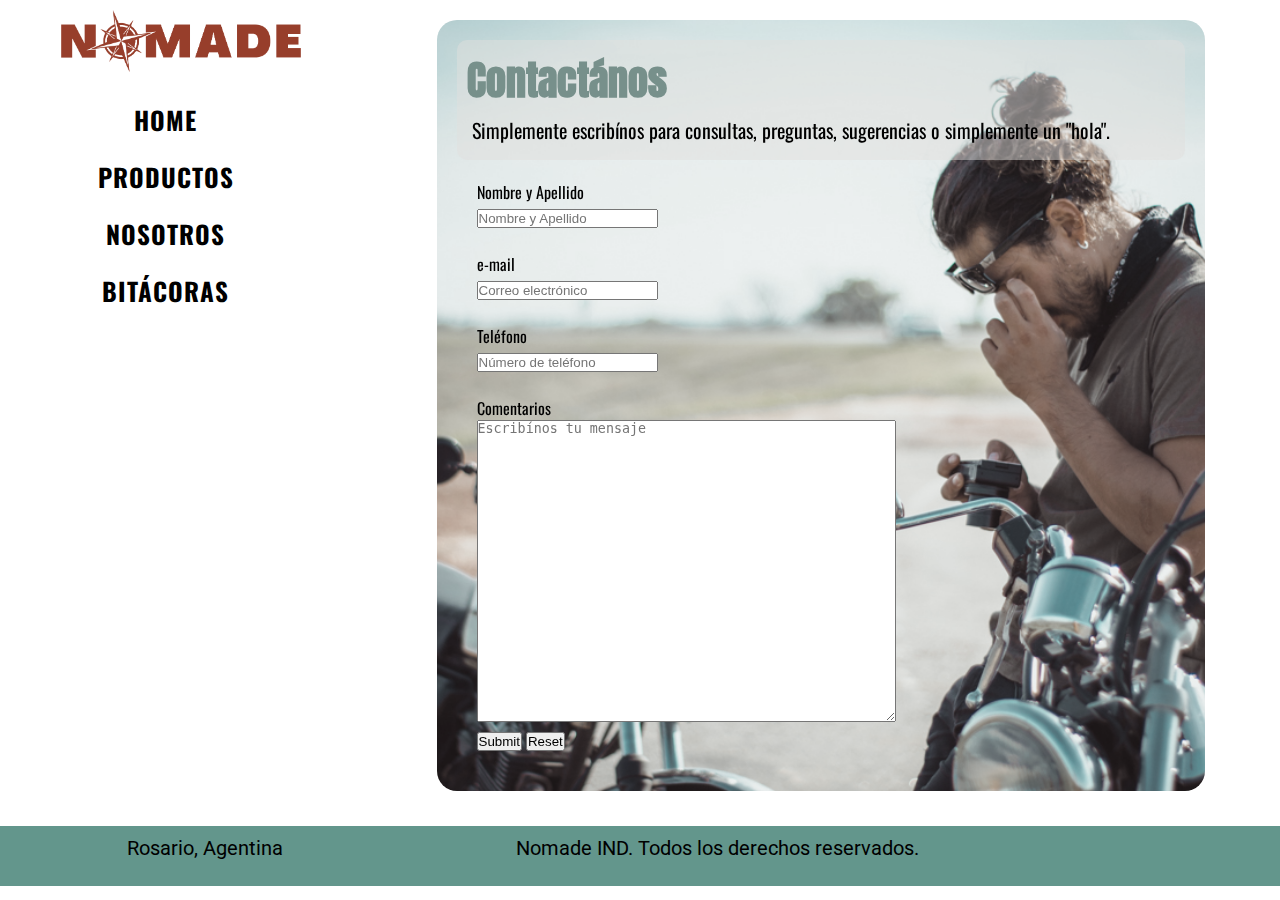
<file: page/contacto.html>
<!DOCTYPE html>
<html lang="en">

<head>
    <meta charset="UTF-8">
    <meta http-equiv="X-UA-Compatible" content="IE=edge">
    <meta name="viewport" content="width=device-width, initial-scale=1.0">
    
    <link rel="shortcut icon" href="../Img/logoBrujula.png" type="image/x-icon">
    <link rel="stylesheet" href="contacto.css">
    <link rel="stylesheet" href="https://cdnjs.cloudflare.com/ajax/libs/font-awesome/6.2.0/css/all.min.css"
        integrity="sha512-xh6O/CkQoPOWDdYTDqeRdPCVd1SpvCA9XXcUnZS2FmJNp1coAFzvtCN9BmamE+4aHK8yyUHUSCcJHgXloTyT2A=="
        crossorigin="anonymous" referrerpolicy="no-referrer" />
    <title>Contacto</title>
</head>

<body>
    <div class="flex">
        <header>
            <div class="barraylogo">
                <a href="../index.html"><img id="logo" src="../Img/LOGOnomade.png" alt="logo"></a>
                <div class="barra">
                    <ul>
                        <li><a href="../index.html">Home</a></li>
                        <li><a href="./productos.html">Productos</a></li>
                        <li><a href="./nosotros.html">Nosotros</a></li>
                        <li><a href="./bitacora.html">Bitácoras</a></li>
                    </ul>
                </div>
            </div>
        </header>


        <div class="formulario">
            <div class="texto">
                <h1>Contactános</h1>
                <p>Simplemente escribínos para consultas, preguntas, sugerencias o simplemente un
                    "hola".</p>
            </div>

            <form action="enviar.php" method="post" enctype="text/plain" netlify>
                <label for="Nombre">Nombre y Apellido</label>
                <br>
                <input id="Nombre" type="text" required placeholder="Nombre y Apellido">
                <br>
                <br>
                <label for="e-mail"> e-mail</label>
                <br>
                <input id="e-mail" type="email" required placeholder="Correo electrónico">
                <br>
                <br>

                <label for="Tel">Teléfono</label>
                <br>
                <input id="Tel" type="tel" required placeholder="Número de teléfono">
                <br>
                <br>
                <label for="Texto">Comentarios</label>
                <br>
                <textarea name="Texto" id="Texto" cols="50" rows="20" placeholder="Escribínos tu mensaje"></textarea>
                <br>
                <input type="submit">
                <input type="reset">
            </form>
        </div>
    </div>

</body>
<footer>
    <div class="pie">
        <div class="ub">
            <i class="fa-solid fa-location-dot"></i> Rosario, Agentina
        </div>
        <div class="der"> <i class="fa-solid fa-motorcycle"></i> Nomade IND. Todos los derechos reservados.
            <i class="fa-solid fa-motorcycle"></i>
        </div>
        <div class="redes"><a href="https://www.instagram.com/"><i class="fa-brands fa-instagram"></i></a>
            <a href="https://www.whatsapp.com/"> <i class="fa-brands fa-whatsapp"></i></a>
        </div>
    </div>


</footer>

</html>
</file>
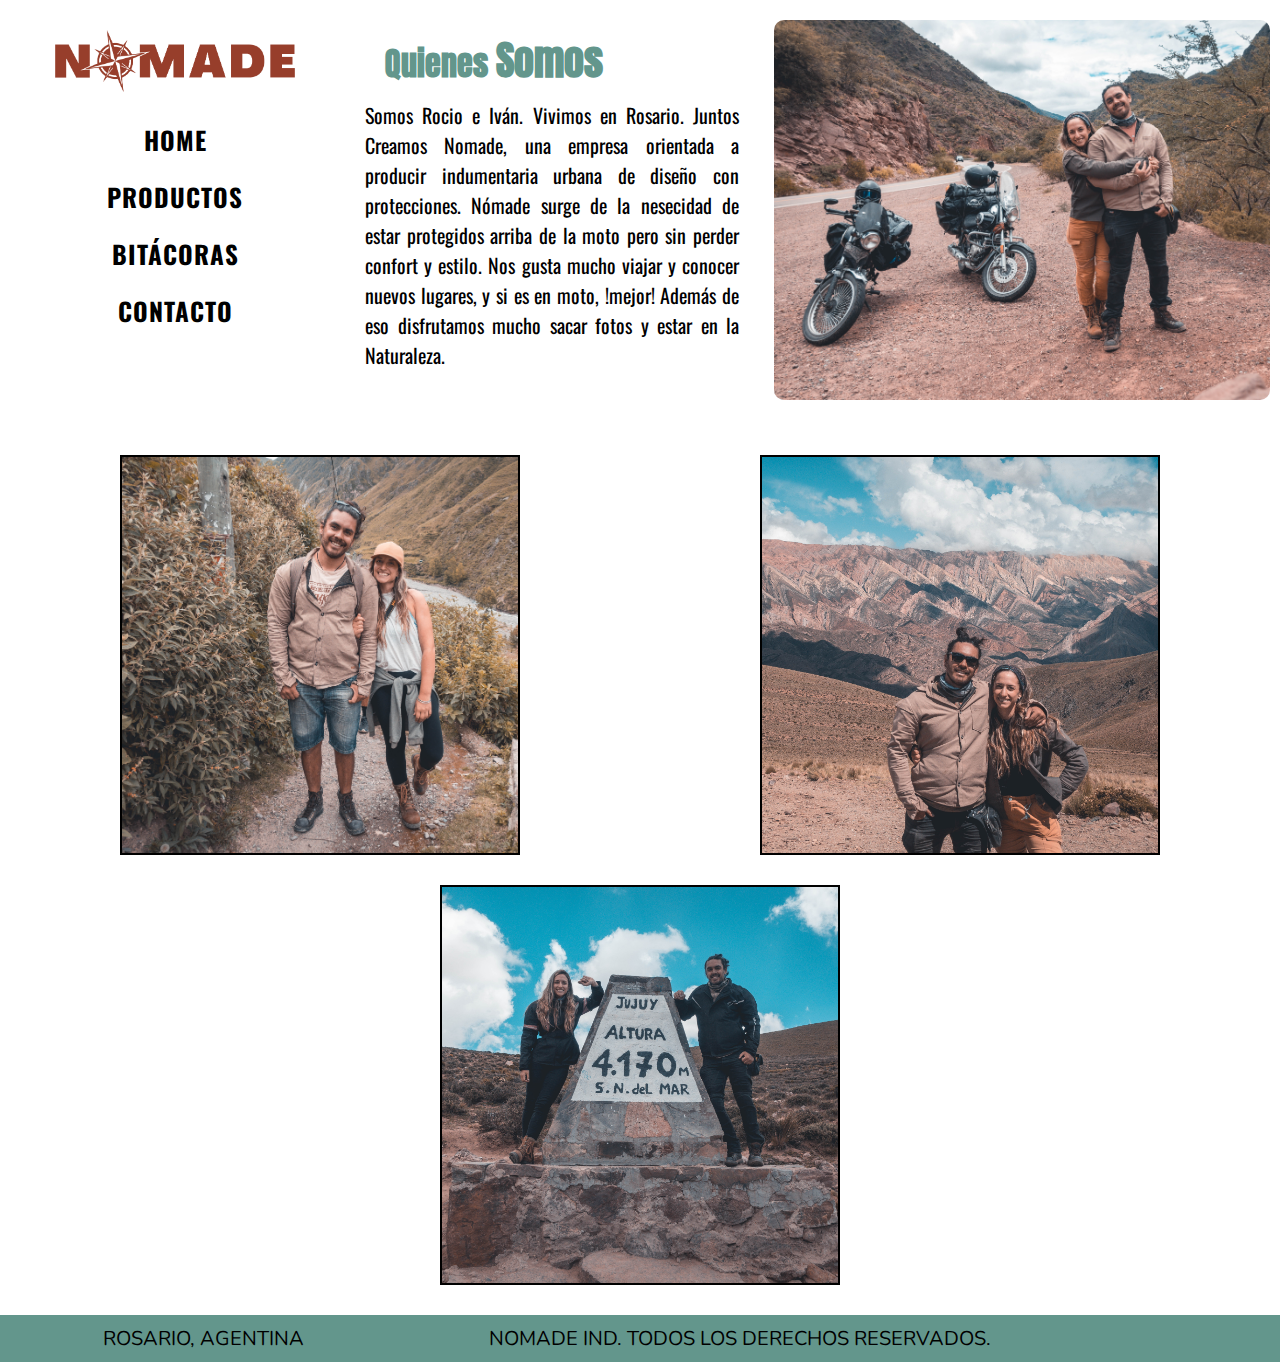
<file: page/nosotros.html>
<!DOCTYPE html>
<html lang="es">

<head>
    <meta charset="UTF-8">
    <meta http-equiv="X-UA-Compatible" content="IE=edge">
    <meta name="viewport" content="width=device-width, initial-scale=1.0">
    <link rel="stylesheet" href="nosotros.css">
    <link rel="shortcut icon" href="../Img/logoBrujula.png" type="image/x-icon">
    <link rel="stylesheet" href="https://cdnjs.cloudflare.com/ajax/libs/font-awesome/6.2.0/css/all.min.css"
        integrity="sha512-xh6O/CkQoPOWDdYTDqeRdPCVd1SpvCA9XXcUnZS2FmJNp1coAFzvtCN9BmamE+4aHK8yyUHUSCcJHgXloTyT2A=="
        crossorigin="anonymous" referrerpolicy="no-referrer" />
    <title>Nosotros</title>
</head>

<body>
    <div class="grid-contenedor">
        <div class="item item1">
            <header>
                <a href="../index.html"><img id="logo" src="../Img/LOGOnomade.png" alt="logo"></a>
                <div class="barra">
                    <ul>
                        <li><a href="../index.html">Home</a></li>
                        <li><a href="./productos.html">Productos</a></li>
                        <li><a href="./bitacora.html">Bitácoras</a></li>
                        <li><a href="./contacto.html">Contacto</a></li>
                    </ul>
                </div>

            </header>
        </div>

        <div class="item item2">
            <h1>Quienes <span>Somos</span>
            </h1>
            <p>Somos Rocio e Iván. Vivimos en Rosario. Juntos Creamos Nomade, una empresa orientada a producir
                indumentaria urbana de diseño con protecciones. Nómade surge de la nesecidad de estar protegidos arriba
                de la moto pero sin perder confort y estilo. Nos gusta mucho viajar y conocer nuevos lugares, y si es en
                moto, !mejor! Además de eso disfrutamos mucho sacar fotos y estar en la Naturaleza.
            </p>

        </div>
        <!-- FOTO1 -->
        <div class="item item3"></div>

    </div>
    <div class="flex">
        <div class="foto foto1"></div>
        <div class="foto foto2"></div>
        <div class="foto foto3"></div>
    </div>



</body>
<footer>
    <div class="pie">
        <div class="ub">
            <i class="fa-solid fa-location-dot"></i> Rosario, Agentina
        </div>
        <div class="der">
            
            <i class="fa-solid fa-motorcycle"></i>Nomade IND. Todos los derechos reservados. <i class="fa-solid fa-motorcycle"></i>
        </div>
        <div class="redes"><a href="https://www.instagram.com/"><i class="fa-brands fa-instagram"></i></a>
            <a href="https://www.whatsapp.com/"> <i class="fa-brands fa-whatsapp"></i></a>
        </div>
    </div>


</footer>

</html>
</file>
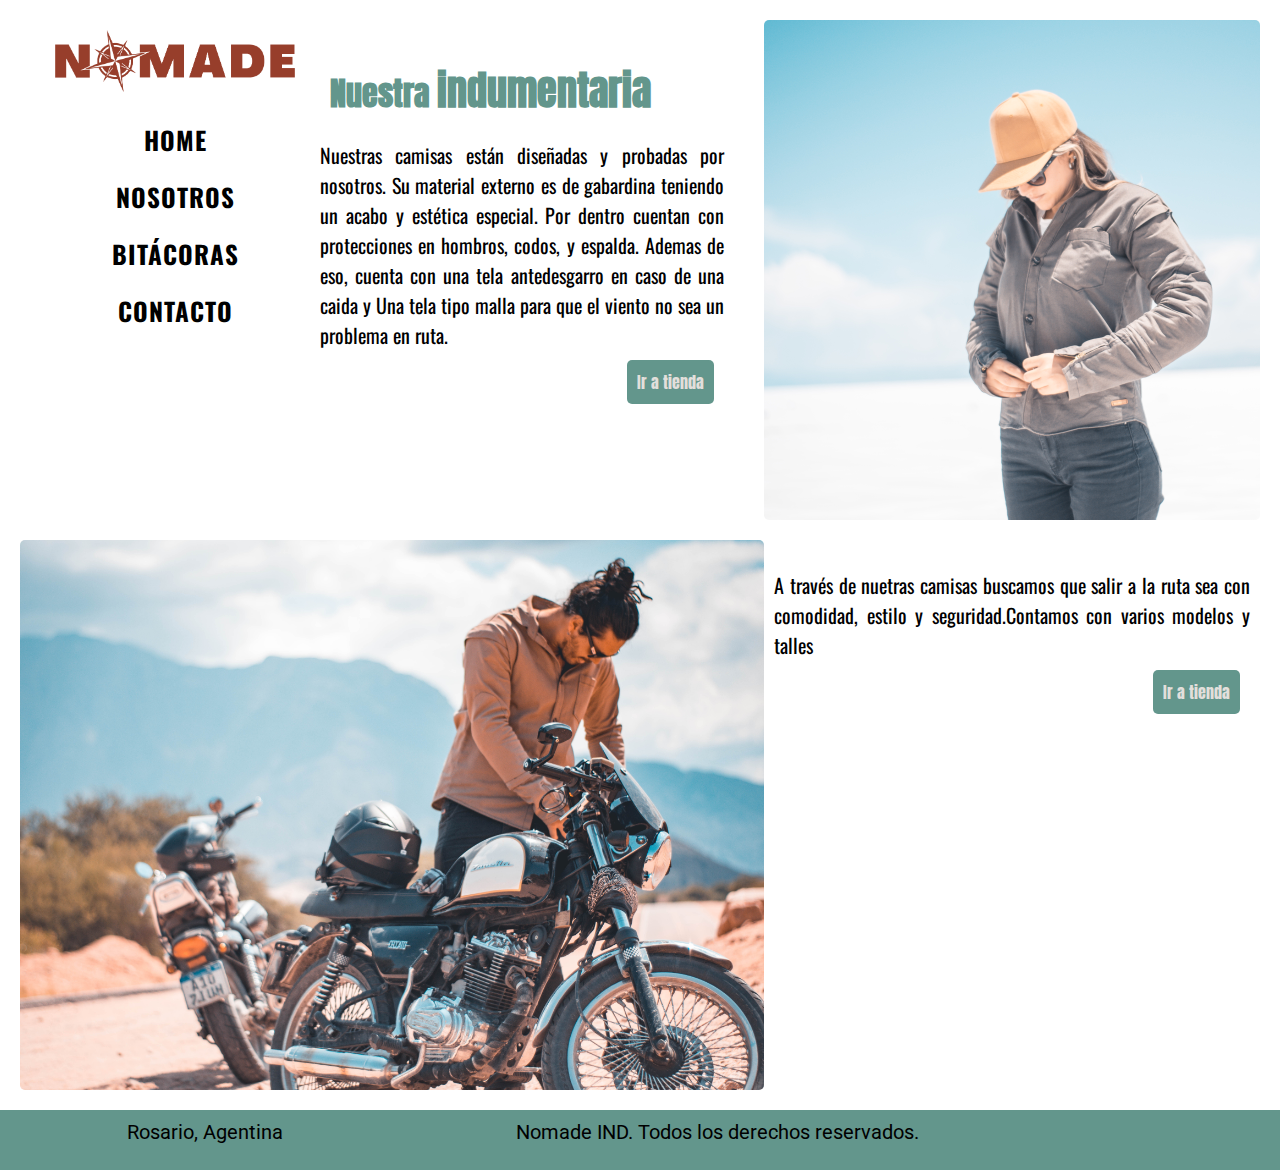
<file: page/productos.html>
<!DOCTYPE html>
<html lang="es">

<head>
    <meta charset="UTF-8">
    <meta http-equiv="X-UA-Compatible" content="IE=edge">
    <meta name="viewport" content="width=device-width, initial-scale=1.0">
    <link rel="shortcut icon" href="../Img/logoBrujula.png" type="image/x-icon">
    <link rel="stylesheet" href="productos.css">
    <link rel="stylesheet" href="https://cdnjs.cloudflare.com/ajax/libs/font-awesome/6.2.0/css/all.min.css"
        integrity="sha512-xh6O/CkQoPOWDdYTDqeRdPCVd1SpvCA9XXcUnZS2FmJNp1coAFzvtCN9BmamE+4aHK8yyUHUSCcJHgXloTyT2A=="
        crossorigin="anonymous" referrerpolicy="no-referrer" />
    <title>Productos</title>
</head>

<body>
    <div class="grid-contenedor">
        <div class="item item1">
            <header>
                <a href="../index.html"><img id="logo" src="../Img/LOGOnomade.png" alt="logo"></a>
                <div class="barra">
                    <ul>
                        <li><a href="../index.html">Home</a></li>
                        <li><a href="./nosotros.html">Nosotros</a></li>
                        <li><a href="./bitacora.html">Bitácoras</a></li>
                        <li><a href="./contacto.html">Contacto</a></li>
                    </ul>
                </div>

            </header>
        </div>
        <div class="item item2">
            <h1>Nuestra <span>indumentaria</span>
            </h1>
            <p>Nuestras camisas están diseñadas y probadas por nosotros. Su material externo es de gabardina teniendo un
                acabo y estética especial. Por dentro cuentan con protecciones en hombros, codos, y espalda. Ademas de
                eso, cuenta con una tela antedesgarro en caso de una caida y Una tela tipo malla para que el viento no
                sea un problema en ruta.</p>
            <a class="boton"
                href="https://www.tiendanube.com/abrir-mi-tiendanube?utm_source=google&utm_medium=cpc&utm_campaign=ar-web-search-brand-region-4-device_c-id_549158357496&utm_content=brand_general_junto&gclid=CjwKCAjw-L-ZBhB4EiwA76YzOZodv4lrLuc24EG-oJwhN3LXYknI9gwYwTSqCQF-tnMFrDJ2U5RxTxoC140QAvD_BwE">Ir
                a tienda</a>
        </div>
        <div class="item item3">
        </div>
        <div class="item item4"></div>
        <div class="item item5">
            <p>A través de nuetras camisas buscamos que salir a la ruta sea con comodidad, estilo y seguridad.Contamos
                con varios modelos y talles</p>
            <a class="boton"
                href="https://www.tiendanube.com/abrir-mi-tiendanube?utm_source=google&utm_medium=cpc&utm_campaign=ar-web-search-brand-region-4-device_c-id_549158357496&utm_content=brand_general_junto&gclid=CjwKCAjw-L-ZBhB4EiwA76YzOZodv4lrLuc24EG-oJwhN3LXYknI9gwYwTSqCQF-tnMFrDJ2U5RxTxoC140QAvD_BwE">Ir
                a tienda</a>
        </div>

    </div>

</body>

<footer>
    <div class="pie">
        <div class="ub">
            <i class="fa-solid fa-location-dot"></i> Rosario, Agentina
        </div>
        <div class="der"> <i class="fa-solid fa-motorcycle"></i> Nomade IND. Todos los derechos reservados.
            <i class="fa-solid fa-motorcycle"></i>
        </div>
        <div class="redes"><a href="https://www.instagram.com/"><i class="fa-brands fa-instagram"></i></a>
            <a href="https://www.whatsapp.com/"> <i class="fa-brands fa-whatsapp"></i></a>
        </div>
    </div>


</footer>

</html>
</file>
<file: page/contacto.css>
@import url('https://fonts.googleapis.com/css2?family=Anton&family=Jacques+Francois+Shadow&family=Londrina+Shadow&family=Noto+Sans+Mono&family=Oswald:wght@200;400&family=Roboto&display=swap');

* {
    margin: 0;
    padding: 0;
    box-sizing: border-box;
}

/* valores para el la barra de navegación */

.barraylogo {
    width: 25%;
    justify-content: center;
    text-align: center;
}

#logo {
    width: 250px;
    padding: 5px;
    padding-top: 10px;
}

.barra {

    font-size: 20px;
    font-family: 'Oswald', sans-serif;
    font-weight: bolder;
    padding: 10px;
    text-transform: uppercase;
}

.barra ul li {
    list-style: none;
    font-size: 25px;
    letter-spacing: 1px;
    padding: 10px;
    transition: all 1s;
    width: 200px;
    height: auto;
}

.barra a {
    text-decoration: none;
    color: black;
    text-align: center ;
}

.barra ul li:hover {
    text-shadow: 0 0 5px #63968c;
    transform: scale(1.2);
}

/* estilos para el texto y titulo */
p {
    font-family: 'Oswald', sans-serif;
    padding: 5px;
    text-align: justify;
    font-size: 20px;
}

.texto {
    background-color: #e2dfdb79;
    border-radius: 10px;
    padding: 10px;
}

/* contenedor del formulario */
.formulario {
    width: 60%;
    background-image: url(../Img/contacto.jpg);
    background-position: center;
    background-size: cover;
    padding: 20px;
    margin: 20px;
    border-radius: 20px;
    filter: grayscale(0.5);
}

.formulario h1 {

    font-family: 'Anton', sans-serif;
    color: #63968c !important;
    font-size: 40px;
}



.flex {
    display: flex;
    justify-content: space-around;
}

form {
    padding: 20px;
    font-family: 'Oswald', sans-serif;
}


/* inicia estilos de footer */
.pie {
    margin-top: 15px;
    height: 60px;
    display: flex;
    background-color: #63968c;
    font-family: 'Roboto', sans-serif;
    padding: 10px;
    font-size: 20px;
    justify-content: space-around;
}

.pie .redes {
    font-size: 30px;
    letter-spacing: 6px;
}

.redes a {
    text-decoration: none;
    color: #e2dfdb;
}

.redes a:hover {
    text-shadow: 0 0 5px #e2dfdb;

}

@media screen and (max-width: 900px) {
    .flex {
        display: flex;
        flex-direction: column;
        align-items: center;

    }

    .formulario {
        background-position: right;
        width: 90%;
    }

    .pie {
        height: auto;
        flex-flow: wrap;
        justify-content: center;
        display: flex;
        flex-direction: column;
        align-items: center;
        font-size: 16px;

    }

    .der {
        font-size: 16px;
        text-align: center;
    }

}
</file>
<file: page/nosotros.css>
@import url('https://fonts.googleapis.com/css2?family=Anton&family=Jacques+Francois+Shadow&family=Londrina+Shadow&family=Noto+Sans+Mono&family=Nunito:wght@300&family=Oswald:wght@200;400&family=Roboto&display=swap');
*{
    margin: 0;
    padding: 0;
    box-sizing: border-box;
}

/* valores para el la barra de navegación */
#logo{
    width: 250px;
    padding: 5px;
    padding-top: 10px;
}
.barra{
        
    font-size: 20px;
    font-family: 'Oswald', sans-serif;
    font-weight: bolder;
    padding: 10px;
    text-transform: uppercase;
    text-align: center;
   

}


.barra ul li{
    list-style: none;
    font-size: 25px;
    letter-spacing: 1px;
    padding: 10px;
 
    transition: all 1s;
}
.barra a{
    text-decoration: none;
    color: black;   
}

.barra ul li:hover{
    text-shadow: 0 0 5px #63968c;
    transform: scale(1.2);
    
}

.grid-contenedor{
    padding: 20px;
    display: grid;
    grid-template-columns: 25% 35% 40%;
    justify-content:space-around;
    gap: 5px;
}





.item1{
    display: flex;
    justify-content: center;
}

h1{
    margin-left: 40px;
    padding: 10px;
    font-family: 'Anton', sans-serif;
    color: #63968c;
       
}
span{
    font-size: 40px;
}

p{
    font-family: 'Oswald', sans-serif;
    padding: 10px;
    text-align: justify;
    font-size: 20px;
    margin: 20px;
    margin-top: -10px;

}

/* foto principal */
.item3{

    background-image: url(../Img/n1.jpg);
    background-size: cover;
    border-radius: 10px;

}

.flex{
   margin-top: 20px;
    height: auto;
    width: auto;
    display: flex;
    justify-content: space-around;
    flex-flow: wrap;

}
.foto{
    border: 2px solid black;
    height: 400px;
    width: 400px;
    padding: 10px;
    margin: 15px


}
.foto1{
    background-image: url(../Img/n2.jpg);
    background-size: cover;
    background-position: center;

}
.foto2{
    background-image: url(../Img/n3.jpg);
    background-size: cover;
    background-position: right;
}
.foto3{
    background-image: url(../Img/n4.jpg);
    background-size: cover;
    background-position: right;
}

/* inicia estilos de footer */
.pie{
    margin-top: 15px;
    height: auto;
    display: flex;
    background-color: #63968c;
    text-transform: uppercase;
    font-family: 'Nunito', sans-serif;
     padding: 10px;
    font-size: 20px;
    justify-content: space-around;
    align-items: center;
}
.pie .redes{
    font-size: 30px;
    letter-spacing: 6px;
   
}
.pie .der {
    
    display: flex;
    align-items: center;

}


.pie .der p{
    font-family: 'Nunito', sans-serif;

} 

.redes a{
    text-decoration: none;
    color: #e2dfdb;
}
.redes a:hover{
    text-shadow: 0 0 5px #e2dfdb;
    
}


/* ingreso de las media query */

@media screen and (max-width:457px){

    .item1{
        display: grid;
        grid-column: 1/4;

    }
    .item2 {
        grid-column: 1/4;
        justify-items: center;
        text-align: center;
    }

    .item3 {
        grid-column: 1/4;
        background-position: right;
        height: 300px;
    }
    .flex{
       
    
         width: 100%;
         display: flex;
         justify-content: center;
         align-content: space-around;
         height: auto;
         flex-flow: wrap;
         gap: 15px;
}

.foto{
 
    height: 300px;
    font-size: 15px;
    padding: 10px;

}

.pie{
    height: auto;
    flex-flow: wrap;
    justify-content: center;
    font-family: 'Nunito', sans-serif;
     padding: 10px;
    font-size: 16px;
}

.pie .der{
    width: 80%;
    flex-wrap: nowrap;
    align-items: flex-start;
}

}
@media screen and (min-width:361px) and (max-width:819px){


    .item1{
        display: grid;
        grid-column: 1/4;

    }
    .item2 {
        grid-column: 1/4;
        justify-items: center;
        text-align: center;
    }

    .item3 {
        grid-column: 1/4;
        background-position: cover;
        height: 400px;
    }
   

    .foto{
 
        height: 300px;
        width: 80%;
        font-size: 15px;
        padding: 10px;
        text-align: center;
    }

    .foto1{
        background-position: unset ;
    }

    .foto3{
        background-position: unset;
    }

    .pie{
       height: auto;
       display: flex;
       flex-direction: column;
       align-items: center;
       font-size: 16px;
    }
    
}
</file>
<file: page/productos.css>
@import url('https://fonts.googleapis.com/css2?family=Anton&family=Jacques+Francois+Shadow&family=Londrina+Shadow&family=Noto+Sans+Mono&family=Oswald:wght@200;400&family=Roboto&display=swap');

* {
    margin: 0;
    padding: 0;
    box-sizing: border-box;
}

/* valores para el la barra de navegación */
#logo {
    width: 250px;
    padding: 5px;
    padding-top: 10px;


}

.item1 {
    display: grid;
    justify-content: center;

}


.barra {
    justify-content: center;
    font-size: 20px;
    font-family: 'Oswald', sans-serif;
    font-weight: bolder;
    padding: 10px;
    text-transform: uppercase;

}



.barra ul li {
    list-style: none;
    font-size: 25px;
    letter-spacing: 1px;
    padding: 10px;
    text-align: center;
    transition: all 1s;
}

.barra a {
    text-decoration: none;
    color: black;
}

.barra ul li:hover {
    text-shadow: 0 0 5px #63968c;
    transform: scale(1.2);


}

.grid-contenedor {

    padding: 20px;
    display: grid;
    grid-template-columns: 25% 35% 40%;
    grid-template-rows: auto auto auto;
    justify-content: center;

}

/* Item 2 se refie al párrafo de "Nuestra Indumentaria */

.item2 {
    margin: 30px;
    margin-left: -20px;
}

h1 {
    margin-left: 10px;
    padding: 10px;
    font-family: 'Anton', sans-serif;
    color: #63968c;

}

span {
    font-size: 40px;
}

p {
    font-family: 'Oswald', sans-serif;
    padding: 10px;
    text-align: justify;
    font-size: 20px;
}

/* BOTONES DE IR A TIENDA */
.boton {
    background-color: #63968c;
    padding: 10px;
    border-radius: 5px;
    float: right;
    margin-right: 20px;
    font-family: 'Anton', sans-serif;
    transition: all 1s;

}

.boton:hover {
    text-shadow: 0 0 5px #e2dfdb;
    transform: scale(1.2);
}

a {
    text-decoration: none;
    color: #e2dfdb
}



/* ITEM 3:  foto producto 1 */
.grid-contenedor .item3 {

    width: auto;
    height: 500px;
    background-image: url(../Img/FP1.jpg);
    background-position: left;
    background-size: cover;
    border-radius: 5px;


}

/* foto producto 2 */
.grid-contenedor .item4 {
    grid-column: 1/3;
    justify-content: center;

    height: 550px;
    background-position: top;
    background-size: cover;
    background-image: url(../Img/Fp2.jpg);
    border-radius: 5px;
    margin-top: 20px;

}

/* item5: texto 2*/
.item5 {
    margin-top: 20px;



}

.item5 p {
    margin-top: 20px;
    padding: 10px;
}

/* inicia estilos de footer */
.pie {
    height: 60px;
    display: flex;
    background-color: #63968c;
    font-family: 'Roboto', sans-serif;
    padding: 10px;
    font-size: 20px;
    justify-content: space-around;
}

.pie .redes {
    font-size: 30px;
    letter-spacing: 6px;

}

.redes a {

    text-decoration: none;
    color: #e2dfdb;
}

.redes a:hover {
    text-shadow: 0 0 5px #e2dfdb;

}

@media screen and (max-width: 900px) {
    .item {
        display: grid;
        grid-column: 1/4;

    }

    .item2 {
        justify-items: center;
        margin: 0;
    }

    .item4 {
        margin: 0px;
    }


    .grid-contenedor .item3 {
        height: 450px;
        grid-column: 1/4;
        background-position: center;
        margin-top: 20px;


    }


    .grid-contenedor .item4 {
        height: 450px;
        grid-column: 1/4;
        background-position: right;

    }

    .item5 {
        grid-row: 4/5;
        justify-items: center;
    }

    .item5 p {
        margin-top: -10px;
    }

    .pie {
        height: auto;
        flex-flow: wrap;
        justify-content: center;
        display: flex;
        flex-direction: column;
        align-items: center;
        font-size: 16px;

    }

    .der {
        font-size: 16px;
        text-align: center;
    }

}
</file>
